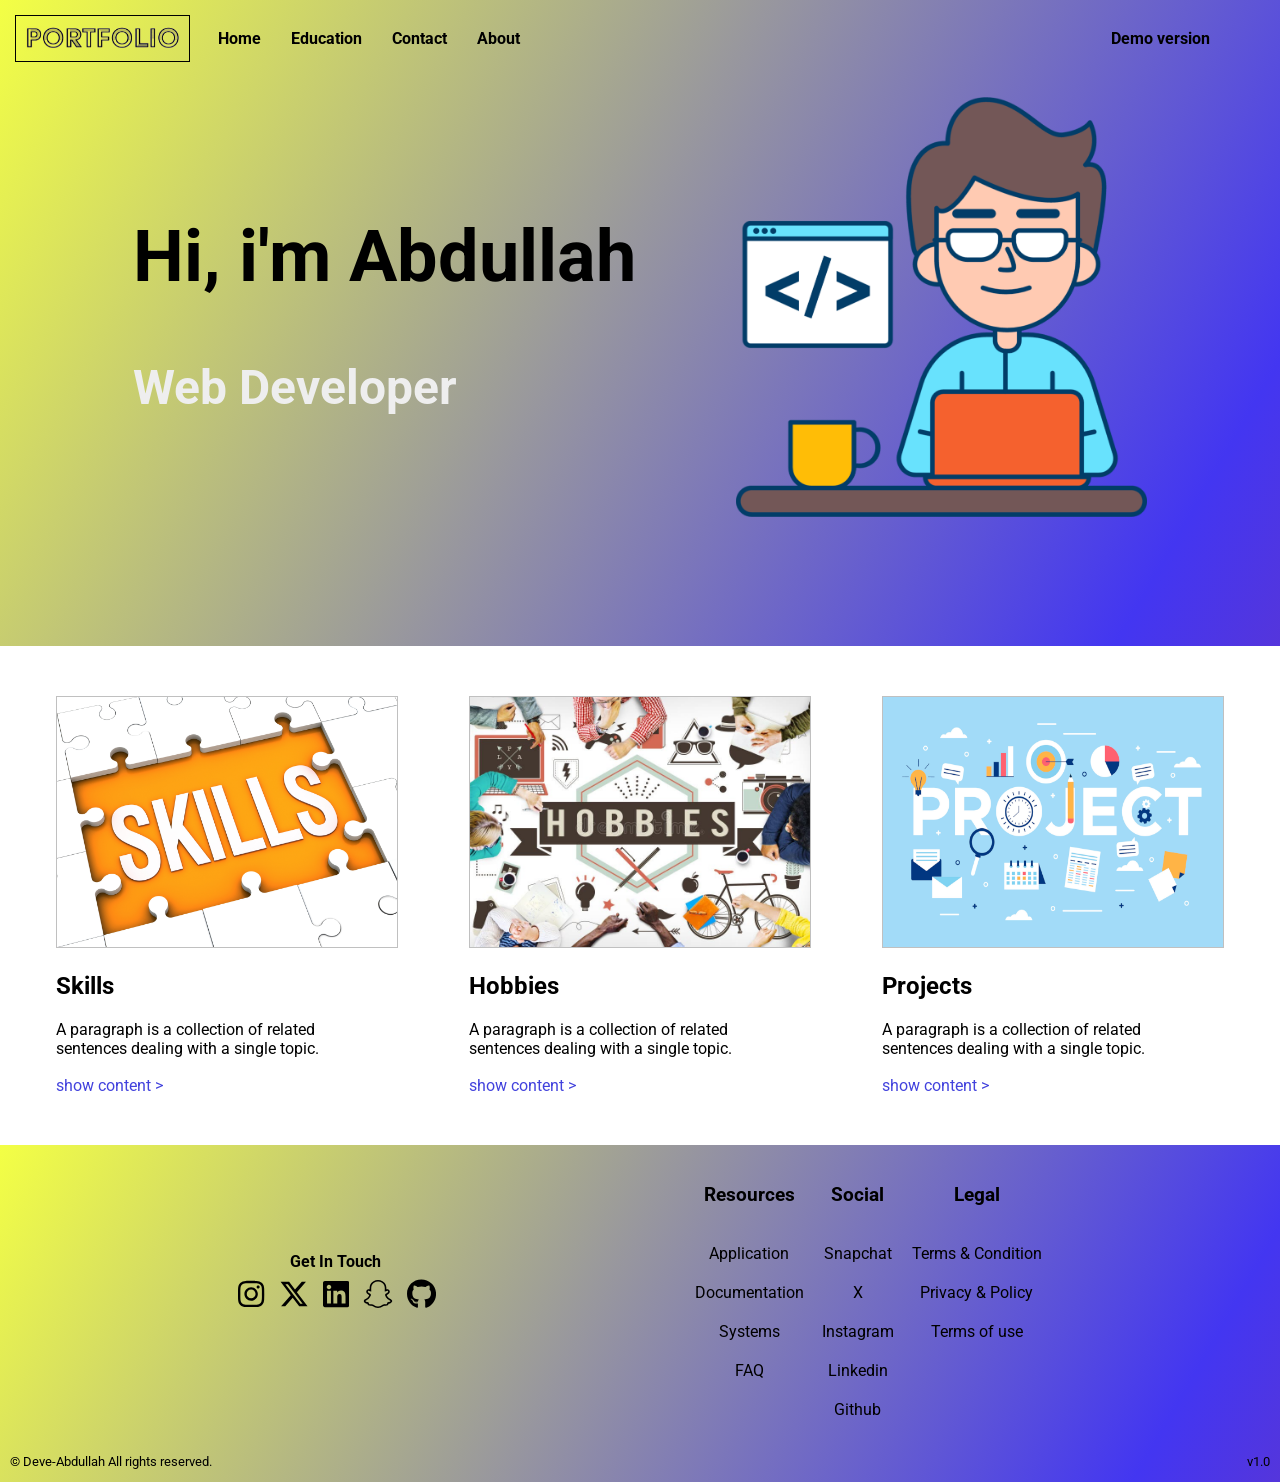
<file: index.html>
<!DOCTYPE html>
<html lang="en">
  <head>
    <meta charset="UTF-8" />
    <meta name="viewport" content="width=device-width, initial-scale=1.0" />
    <title>My Page</title>
    <link rel="stylesheet" type="text/css" href="./style.css" />
    <link rel="preconnect" href="https://fonts.googleapis.com" />
    <link rel="preconnect" href="https://fonts.gstatic.com" crossorigin />
    <link
      href="https://fonts.googleapis.com/css2?family=Roboto&display=swap"
      rel="stylesheet"
    />
    <link rel="preconnect" href="https://fonts.googleapis.com" />
    <link rel="preconnect" href="https://fonts.gstatic.com" crossorigin />
    <link
      href="https://fonts.googleapis.com/css2?family=Rubik+Mono+One&display=swap"
      rel="stylesheet"
    />
  </head>
  <body>
    <!-- title section -->
    <section id="title" class="gradient-background">
      <!-- header part -->
      <header>
        <div class="container-header">
          <a class="header-image" href="./index.html">
            <img
              height="25"
              src="./assets/image/portfolio images.jpeg"
              alt="portfolio logo"
            />
          </a>
          <ul class="ul-flex-header">
            <li><a href="./index.html">Home</a></li>
            <li><a href="./education.html">Education</a></li>
            <!-- <li><a href="#">Github</a></li> -->
            <li><a href="./contact.html">Contact</a></li>
            <li><a href="./about.html">About</a></li>
          </ul>
          <div class="demo">Demo version</div>
        </div>
      </header>
      <!-- end header part -->
      <div class="container-title">
        <div class="flex-title">
          <div class="title-info">
            <h1 class="text-info-1">Hi, i'm Abdullah</h1>
            <h3 class="text-info-2"><span>Web Developer</span></h3>
          </div>
          <div class="title-image">
            <img
              class="image-title-1"
              src="./assets/image/web-developer-illustration.png"
              alt="abdullah photo"
            />
          </div>
        </div>
      </div>
    </section>
    <!--/////////////////////////////////////// end title section //////////////////////////////////////-->

    <!-- content section -->
    <section id="content">
      <div class="container-content">
        <div class="flex-content">
          <div class="content-1">
            <img
              class="skills-image"
              src="./assets/image/Skills image.jpg"
              alt="skills image"
            />
            <h2>Skills</h2>
            <p>
              A paragraph is a collection of related sentences dealing with a
              single topic.
            </p>
            <a href="#">show content ></a>
          </div>
          <div class="content-2">
            <img
              class="hobbies-image"
              src="./assets/image/Hobbies image.jpg"
              alt="hobbies image"
            />
            <h2>Hobbies</h2>
            <p>
              A paragraph is a collection of related sentences dealing with a
              single topic.
            </p>
            <a href="#">show content ></a>
          </div>
          <div class="content-3">
            <img
              class="project-image"
              src="./assets/image/Project image.png"
              alt="project image"
            />
            <h2>Projects</h2>
            <p>
              A paragraph is a collection of related sentences dealing with a
              single topic.
            </p>
            <a href="#">show content ></a>
          </div>
        </div>
      </div>
    </section>
    <!--/////////////////////////////////////// end content section //////////////////////////////////////-->

    <!-- footer section -->
    <section id="footer" class="gradient-background">
      <div class="container-footer">
        <div class="flex-footer">
          <!-- <div class="footer-cr">
                <p>© Abdullah MA. All rights reserved.</p>
               </div> -->
          <div class="footer-sm">
            <h4>Get In Touch</h4>
            <a
              target="_blank"
              class="instagram"
              href="https://www.instagram.com/a.m__almalki?igsh=ZGNjOWZkYTE3MQ%3D%3D&utm_source=qr"
              ><svg
                xmlns="http://www.w3.org/2000/svg"
                height="30"
                viewBox="0 0 448 512"
              >
                <!--!Font Awesome Free 6.5.1 by @fontawesome - https://fontawesome.com License - https://fontawesome.com/license/free Copyright 2023 Fonticons, Inc.-->
                <path
                  d="M224.1 141c-63.6 0-114.9 51.3-114.9 114.9s51.3 114.9 114.9 114.9S339 319.5 339 255.9 287.7 141 224.1 141zm0 189.6c-41.1 0-74.7-33.5-74.7-74.7s33.5-74.7
                74.7-74.7 74.7 33.5 74.7 74.7-33.6 74.7-74.7 74.7zm146.4-194.3c0 14.9-12 26.8-26.8 26.8-14.9 0-26.8-12-26.8-26.8s12-26.8 26.8-26.8 26.8 12 26.8 26.8zm76.1 27.2c-1.7-35.9-9.9-67.7-36.2-93.9-26.2-26.2-58-34.4-93.9-36.2-37-2.1-147.9-2.1-184.9 0-35.8 1.7-67.6 9.9-93.9 36.1s-34.4 58-36.2
                93.9c-2.1 37-2.1 147.9 0 184.9 1.7 35.9 9.9 67.7 36.2 93.9s58 34.4 93.9 36.2c37 2.1 147.9 2.1 184.9 0 35.9-1.7 67.7-9.9 93.9-36.2 26.2-26.2 34.4-58 36.2-93.9 2.1-37 2.1-147.8 0-184.8zM398.8 388c-7.8 19.6-22.9 34.7-42.6 42.6-29.5 11.7-99.5
                9-132.1 9s-102.7 2.6-132.1-9c-19.6-7.8-34.7-22.9-42.6-42.6-11.7-29.5-9-99.5-9-132.1s-2.6-102.7 9-132.1c7.8-19.6 22.9-34.7 42.6-42.6 29.5-11.7 99.5-9 132.1-9s102.7-2.6 132.1 9c19.6 7.8 34.7 22.9 42.6 42.6 11.7 29.5 9 99.5 9 132.1s2.7 102.7-9 132.1z"
                /></svg>
               </a>
            <a
              target="_blank"
              class="twitter-x"
              href="https://x.com/abdallh_1992_"
              ><svg
                xmlns="http://www.w3.org/2000/svg"
                height="30"
                viewBox="0 0 512 512"
              >
                <!--!Font Awesome Free 6.5.1 by @fontawesome - https://fontawesome.com License - https://fontawesome.com/license/free Copyright 2023 Fonticons, Inc.-->
                <path
                  d="M389.2 48h70.6L305.6 224.2 487 464H345L233.7 318.6 106.5 464H35.8L200.7 275.5
                26.8 48H172.4L272.9 180.9 389.2 48zM364.4 421.8h39.1L151.1 88h-42L364.4 421.8z"
                /></svg></a>
            <a
              target="_blank"
              class="linkedin"
              href="http://linkedin.com/in/abdullah-almalki-4747ba27a"
              ><svg
                xmlns="http://www.w3.org/2000/svg"
                height="30"
                viewBox="0 0 448 512"
              >
                <!--!Font Awesome Free 6.5.1 by @fontawesome - https://fontawesome.com License - https://fontawesome.com/license/free Copyright 2023 Fonticons, Inc.-->
                <path
                  d="M416 32H31.9C14.3 32 0 46.5 0 64.3v383.4C0 465.5 14.3 480 31.9 480H416c17.6 0 32-14.5 
                32-32.3V64.3c0-17.8-14.4-32.3-32-32.3zM135.4 416H69V202.2h66.5V416zm-33.2-243c-21.3 0-38.5-17.3-38.5-38.5S80.9 96 102.2 96c21.2 0 38.5 17.3 38.5 38.5 0 21.3-17.2 38.5-38.5 38.5zm282.1 243h-66.4V312c0-24.8-.5-56.7-34.5-56.7-34.6 0-39.9 27-39.9
                54.9V416h-66.4V202.2h63.7v29.2h.9c8.9-16.8 30.6-34.5 62.9-34.5 67.2 0 79.7 44.3 79.7 101.9V416z"
                /></svg></a>
            <a
              target="_blank"
              class="snapchat"
              href="https://t.snapchat.com/1HUoMon4"
              ><svg
                xmlns="http://www.w3.org/2000/svg"
                height="30"
                viewBox="0 0 512 512"
              >
                <!--!Font Awesome Free 6.5.1 by @fontawesome - https://fontawesome.com License - https://fontawesome.com/license/free Copyright 2023 Fonticons, Inc.-->
                <path
                  d="M496.9 366.6c-3.4-9.2-9.8-14.1-17.1-18.2-1.4-.8-2.6-1.5-3.7-1.9-2.2-1.1-4.4-2.2-6.6-3.4-22.8-12.1-40.6-27.3-53-45.4a102.9 102.9 0 0 1 -9.1-16.1c-1.1-3-1-4.7-.2-6.3a10.2 10.2 0 0 1 2.9-3c3.9-2.6 8-5.2 10.7-7 4.9-3.2 8.8-5.7 11.2-7.4 9.4-6.5 15.9-13.5
                   20-21.3a42.4 42.4 0 0 0 2.1-35.2c-6.2-16.3-21.6-26.4-40.3-26.4a55.5 55.5 0 0 0 -11.7 1.2c-1 .2-2.1 .5-3.1 .7 .2-11.2-.1-22.9-1.1-34.5-3.5-40.8-17.8-62.1-32.7-79.2A130.2 130.2 0 0 0 332.1 36.4C309.5 23.5 283.9 17 256 17S202.6 23.5 180 36.4a129.7 129.7 0 0 0 -33.3 26.8c-14.9 17-29.2 38.4-32.7 79.2-1 11.6-1.2 23.4-1.1 34.5-1-.3-2-.5-3.1-.7a55.5 55.5 0 0 0 -11.7-1.2c-18.7 0-34.1 10.1-40.3 26.4a42.4 42.4 0 0 0 2 35.2c4.1 7.8 10.7 14.7 20 21.3 2.5 1.7 6.4 4.2 11.2 7.4 2.6 1.7 6.5 4.2 10.3 6.7a11.1 11.1 0 0 1 3.3 3.3c.8 1.6 .8 3.4-.4 6.6a102 102 0 0 1 -8.9 15.8c-12.1 17.7-29.4 32.6-51.4 44.6C32.4 348.6 20.2 352.8 15.1 366.7c-3.9 10.5-1.3 22.5 8.5 32.6a49.1
                    49.1 0 0 0 12.4 9.4 134.3 134.3 0 0 0 30.3 12.1 20 20 0 0 1 6.1 2.7c3.6 3.1 3.1 7.9 7.8 14.8a34.5 34.5 0 0 0 9 9.1c10 6.9 21.3 7.4 33.2 7.8 10.8 .4 23
                    .9 36.9 5.5 5.8 1.9 11.8 5.6 18.7 9.9C194.8 481 217.7 495 256 495s61.3-14.1 78.1-24.4c6.9-4.2 12.9-7.9 18.5-9.8 13.9-4.6 26.2-5.1 36.9-5.5 11.9-.5 23.2-.9 33.2-7.8a34.6 34.6 0 0 0 10.2-11.2c3.4-5.8 3.3-9.9 6.6-12.8a19 19 0 0 1 5.8-2.6A134.9 134.9 0 0 0 476 408.7a48.3 48.3 0 0 0 13-10.2l.1-.1C498.4 388.5 500.7 376.9 496.9 366.6zm-34 18.3c-20.7 11.5-34.5 10.2-45.3 17.1-9.1 5.9-3.7 18.5-10.3 23.1-8.1 5.6-32.2-.4-63.2 9.9-25.6 8.5-42 32.8-88 32.8s-62-24.3-88.1-32.9c-31-10.3-55.1-4.2-63.2-9.9-6.6-4.6-1.2-17.2-10.3-23.1-10.7-6.9-24.5-5.7-45.3-17.1-13.2-7.3-5.7-11.8-1.3-13.9 75.1-36.4 87.1-92.6 87.7-96.7
                     .6-5 1.4-9-4.2-14.1-5.4-5-29.2-19.7-35.8-24.3-10.9-7.6-15.7-15.3-12.2-24.6 2.5-6.5 8.5-8.9 14.9-8.9a27.6 27.6 0 0 1 6 .7c12 2.6 23.7 8.6 30.4 10.2a10.7 10.7 0 0 0 2.5 .3c3.6 0 4.9-1.8 4.6-5.9-.8-13.1-2.6-38.7-.6-62.6 2.8-32.9 13.4-49.2 26-63.6 6.1-6.9 34.5-37 88.9-37s82.9 29.9 88.9 36.8c12.6 14.4 23.2 30.7 26 63.6 2.1 23.9 .3 49.5-.6 62.6-.3 4.3 1 5.9 4.6 5.9a10.6 10.6 0 0 0 2.5-.3c6.7-1.6 18.4-7.6 30.4-10.2a27.6 27.6 0 0 1 6-.7c6.4 0 12.4 2.5 14.9 8.9 3.5 9.4-1.2 17-12.2 24.6-6.6 4.6-30.4 19.3-35.8 24.3-5.6 5.1-4.8
                   9.1-4.2 14.1 .5 4.2 12.5 60.4 87.7 96.7C468.6 373 476.1 377.5 462.9 384.9z"
                /></svg></a>
            <a
              target="_blank"
              class="github"
              href="https://github.com/deve-abdullah"
              ><svg
                xmlns="http://www.w3.org/2000/svg"
                height="30"
                viewBox="0 0 496 512">
                <!--!Font Awesome Free 6.5.1 by @fontawesome - https://fontawesome.com License - https://fontawesome.com/license/free Copyright 2023 Fonticons, Inc.-->
                <path
                  d="M165.9 397.4c0 2-2.3 3.6-5.2 3.6-3.3
                      .3-5.6-1.3-5.6-3.6 0-2 2.3-3.6 5.2-3.6 3-.3 5.6 1.3 5.6 3.6zm-31.1-4.5c-.7 2 1.3 4.3 4.3 4.9 2.6 1 5.6 0 6.2-2s-1.3-4.3-4.3-5.2c-2.6-.7-5.5 .3-6.2 2.3zm44.2-1.7c-2.9 .7-4.9 2.6-4.6 4.9 .3 2 2.9 3.3 5.9 2.6 2.9-.7 4.9-2.6 4.6-4.6-.3-1.9-3-3.2-5.9-2.9zM244.8 8C106.1 8 0 113.3 0 252c0 110.9 69.8 205.8 169.5 239.2 12.8 2.3 17.3-5.6 17.3-12.1 0-6.2-.3-40.4-.3-61.4 0 0-70 15-84.7-29.8 0 0-11.4-29.1-27.8-36.6 0 0-22.9-15.7 1.6-15.4 0 0 24.9 2 38.6 25.8
                      21.9 38.6 58.6 27.5 72.9 20.9 2.3-16 8.8-27.1 16-33.7-55.9-6.2-112.3-14.3-112.3-110.5 0-27.5 7.6-41.3 23.6-58.9-2.6-6.5-11.1-33.3 2.6-67.9 20.9-6.5 69 27 69 27 20-5.6 41.5-8.5 62.8-8.5s42.8 2.9 62.8 8.5c0 0 48.1-33.6 69-27 13.7 34.7 5.2 61.4 2.6 67.9 16 17.7 25.8 31.5 25.8 58.9 0 96.5-58.9 104.2-114.8 110.5 9.2 7.9 17 22.9 17 46.4 0 33.7-.3 75.4-.3 83.6 0 6.5 4.6 14.4 17.3 12.1C428.2 457.8 496 362.9 496 252 496 113.3 383.5 8 244.8 8zM97.2
                       352.9c-1.3 1-1 3.3 .7 5.2 1.6 1.6 3.9 2.3 5.2 1 1.3-1 1-3.3-.7-5.2-1.6-1.6-3.9-2.3-5.2-1zm-10.8-8.1c-.7 1.3 .3 2.9 2.3 3.9 1.6 1 3.6 .7 4.3-.7 .7-1.3-.3-2.9-2.3-3.9-2-.6-3.6-.3-4.3
                       .7zm32.4 35.6c-1.6 1.3-1 4.3 1.3 6.2 2.3 2.3 5.2 2.6 6.5 1 1.3-1.3 .7-4.3-1.3-6.2-2.2-2.3-5.2-2.6-6.5-1zm-11.4-14.7c-1.6 1-1.6 3.6 0 5.9 1.6 2.3 4.3 3.3 5.6 2.3 1.6-1.3 1.6-3.9 0-6.2-1.4-2.3-4-3.3-5.6-2z"
                />
              </svg>
            </a>
          </div>
          <div class="footer-con">
            <ul class="ul-flex-footer">
              <h3>Resources</h3>
              <li><a href="#">Application</a></li>
              <li><a href="#">Documentation</a></li>
              <li><a href="#">Systems</a></li>
              <li><a href="#">FAQ</a></li>
            </ul>
            <ul class="ul-flex-footer">
              <h3>Social</h3>
              <li><a target="_blank" href="https://t.snapchat.com/1HUoMon4">Snapchat</a></li>
              <li><a target="_blank" href="https://x.com/abdallh_1992_">X</a></li>
              <li><a target="_blank" href="https://www.instagram.com/a.m__almalki?igsh=ZGNjOWZkYTE3MQ%3D%3D&utm_source=qr">Instagram</a></li>
              <li><a target="_blank" href="http://linkedin.com/in/abdullah-almalki-4747ba27a">Linkedin</a></li>
              <li><a target="_blank" href="https://github.com/deve-abdullah">Github</a></li>
            </ul>
            <ul class="ul-flex-footer">
              <h3>Legal</h3>
              <li><a href="#">Terms & Condition</a></li>
              <li><a href="#">Privacy & Policy</a></li>
              <li><a href="#">Terms of use</a></li>
            </ul>
          </div>
          <div class="flex-versions">
            <div class="copyright">
              <p class="cr-p">© Deve-Abdullah All rights reserved.</p>
            </div>
            <div class="version">
              <p class="vr-p">v1.0</p>
            </div>
          </div>
        </div>
      </div>
    </section>
    <!--/////////////////////////////////////// end footer section //////////////////////////////////////-->
  </body>
</html>
<!-- version 1.0 -->
</file>
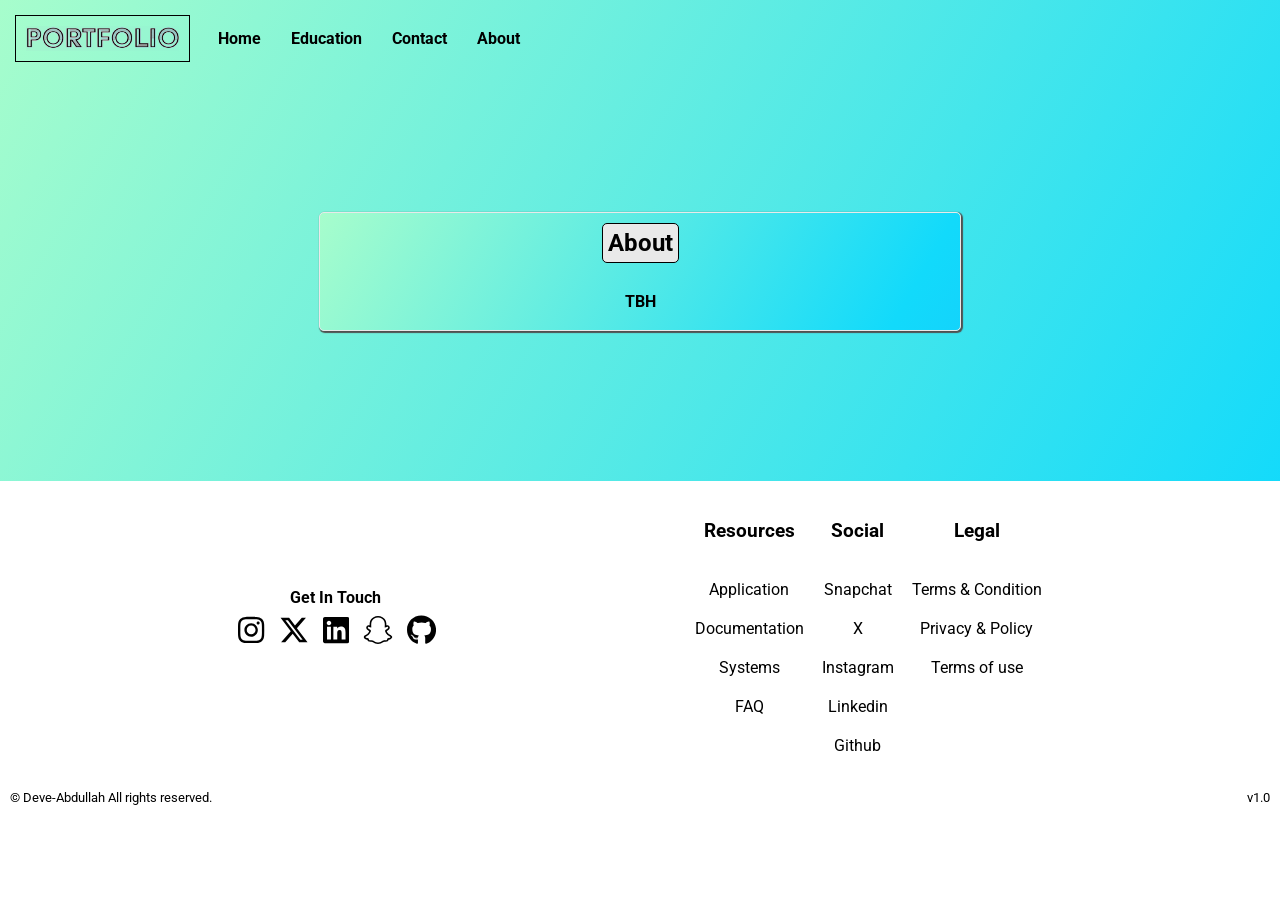
<file: about.html>
<!DOCTYPE html>
<html lang="en">
<head>
    <meta charset="UTF-8">
    <meta name="viewport" content="width=device-width, initial-scale=1.0">
    <title>Education Page</title>
    <link rel="stylesheet" type="text/css" href="./about.css">
    <link rel="preconnect" href="https://fonts.googleapis.com">
    <link rel="preconnect" href="https://fonts.gstatic.com" crossorigin>
    <link href="https://fonts.googleapis.com/css2?family=Roboto&display=swap" rel="stylesheet">
    <link rel="preconnect" href="https://fonts.googleapis.com">
    <link rel="preconnect" href="https://fonts.gstatic.com" crossorigin>
    <link href="https://fonts.googleapis.com/css2?family=Rubik+Mono+One&display=swap" rel="stylesheet">
</head>
<body>
    <section id="title" class="gradient-background">
        <!-- header part -->
        <header>
          <div class="container-header">
           <a class="header-image" href="./index.html">
              <img  height="25" src="./assets/image/portfolio images.jpeg" alt="portfolio logo" />
            </a>
           <ul class="ul-flex-header">
              <li><a href="./index.html">Home</a></li>
              <li><a href="./education.html">Education</a></li>
              <!-- <li><a href="#">Github</a></li> -->
              <li><a href="./contact.html">Contact</a></li>
              <li><a href="./about.html">About</a></li>
           </ul>
          </div>
       </header> 
      <div class="container">
       <div class="about-container gradient-background">
        <h2 class="about">About</h2>
        <p>TBH</p>
       </div>
      </div>
      <section id="footer">
        <div class="container-footer">
           <div class="flex-footer">
              <!-- <div class="footer-cr">
               <p>© Abdullah MA. All rights reserved.</p>
              </div> -->
              <div class="footer-sm">
               <h4>Get In Touch</h4>  
               <a target="_blank" class="instagram" href="https://www.instagram.com/a.m__almalki?igsh=ZGNjOWZkYTE3MQ%3D%3D&utm_source=qr"><svg xmlns="http://www.w3.org/2000/svg" height="30" viewBox="0 0 448 512"><!--!Font Awesome Free 6.5.1 by @fontawesome - https://fontawesome.com License - https://fontawesome.com/license/free Copyright 2023 Fonticons, Inc.-->
               <path d="M224.1 141c-63.6 0-114.9 51.3-114.9 114.9s51.3 114.9 114.9 114.9S339 319.5 339 255.9 287.7 141 224.1 141zm0 189.6c-41.1 0-74.7-33.5-74.7-74.7s33.5-74.7
               74.7-74.7 74.7 33.5 74.7 74.7-33.6 74.7-74.7 74.7zm146.4-194.3c0 14.9-12 26.8-26.8 26.8-14.9 0-26.8-12-26.8-26.8s12-26.8 26.8-26.8 26.8 12 26.8 26.8zm76.1 27.2c-1.7-35.9-9.9-67.7-36.2-93.9-26.2-26.2-58-34.4-93.9-36.2-37-2.1-147.9-2.1-184.9 0-35.8 1.7-67.6 9.9-93.9 36.1s-34.4 58-36.2
               93.9c-2.1 37-2.1 147.9 0 184.9 1.7 35.9 9.9 67.7 36.2 93.9s58 34.4 93.9 36.2c37 2.1 147.9 2.1 184.9 0 35.9-1.7 67.7-9.9 93.9-36.2 26.2-26.2 34.4-58 36.2-93.9 2.1-37 2.1-147.8 0-184.8zM398.8 388c-7.8 19.6-22.9 34.7-42.6 42.6-29.5 11.7-99.5
               9-132.1 9s-102.7 2.6-132.1-9c-19.6-7.8-34.7-22.9-42.6-42.6-11.7-29.5-9-99.5-9-132.1s-2.6-102.7 9-132.1c7.8-19.6 22.9-34.7 42.6-42.6 29.5-11.7 99.5-9 132.1-9s102.7-2.6 132.1 9c19.6 7.8 34.7 22.9 42.6 42.6 11.7 29.5 9 99.5 9 132.1s2.7 102.7-9 132.1z"/></svg></a>
               <a target="_blank" class="twitter-x" href="https://x.com/abdallh_1992_"><svg xmlns="http://www.w3.org/2000/svg" height="30" viewBox="0 0 512 512"><!--!Font Awesome Free 6.5.1 by @fontawesome - https://fontawesome.com License - https://fontawesome.com/license/free Copyright 2023 Fonticons, Inc.--><path d="M389.2 48h70.6L305.6 224.2 487 464H345L233.7 318.6 106.5 464H35.8L200.7 275.5
               26.8 48H172.4L272.9 180.9 389.2 48zM364.4 421.8h39.1L151.1 88h-42L364.4 421.8z"/></svg></a>
               <a target="_blank" class="linkedin" href="http://linkedin.com/in/abdullah-almalki-4747ba27a"><svg xmlns="http://www.w3.org/2000/svg" height="30" viewBox="0 0 448 512"><!--!Font Awesome Free 6.5.1 by @fontawesome - https://fontawesome.com License - https://fontawesome.com/license/free Copyright 2023 Fonticons, Inc.--><path d="M416 32H31.9C14.3 32 0 46.5 0 64.3v383.4C0 465.5 14.3 480 31.9 480H416c17.6 0 32-14.5 
               32-32.3V64.3c0-17.8-14.4-32.3-32-32.3zM135.4 416H69V202.2h66.5V416zm-33.2-243c-21.3 0-38.5-17.3-38.5-38.5S80.9 96 102.2 96c21.2 0 38.5 17.3 38.5 38.5 0 21.3-17.2 38.5-38.5 38.5zm282.1 243h-66.4V312c0-24.8-.5-56.7-34.5-56.7-34.6 0-39.9 27-39.9
               54.9V416h-66.4V202.2h63.7v29.2h.9c8.9-16.8 30.6-34.5 62.9-34.5 67.2 0 79.7 44.3 79.7 101.9V416z"/></svg></a>
               <a target="_blank" class="snapchat" href="https://t.snapchat.com/1HUoMon4"><svg xmlns="http://www.w3.org/2000/svg" height="30" viewBox="0 0 512 512"><!--!Font Awesome Free 6.5.1 by @fontawesome - https://fontawesome.com License - https://fontawesome.com/license/free Copyright 2023 Fonticons, Inc.--><path d="M496.9 366.6c-3.4-9.2-9.8-14.1-17.1-18.2-1.4-.8-2.6-1.5-3.7-1.9-2.2-1.1-4.4-2.2-6.6-3.4-22.8-12.1-40.6-27.3-53-45.4a102.9 102.9 0 0 1 -9.1-16.1c-1.1-3-1-4.7-.2-6.3a10.2 10.2 0 0 1 2.9-3c3.9-2.6 8-5.2 10.7-7 4.9-3.2 8.8-5.7 11.2-7.4 9.4-6.5 15.9-13.5
                  20-21.3a42.4 42.4 0 0 0 2.1-35.2c-6.2-16.3-21.6-26.4-40.3-26.4a55.5 55.5 0 0 0 -11.7 1.2c-1 .2-2.1 .5-3.1 .7 .2-11.2-.1-22.9-1.1-34.5-3.5-40.8-17.8-62.1-32.7-79.2A130.2 130.2 0 0 0 332.1 36.4C309.5 23.5 283.9 17 256 17S202.6 23.5 180 36.4a129.7 129.7 0 0 0 -33.3 26.8c-14.9 17-29.2 38.4-32.7 79.2-1 11.6-1.2 23.4-1.1 34.5-1-.3-2-.5-3.1-.7a55.5 55.5 0 0 0 -11.7-1.2c-18.7 0-34.1 10.1-40.3 26.4a42.4 42.4 0 0 0 2 35.2c4.1 7.8 10.7 14.7 20 21.3 2.5 1.7 6.4 4.2 11.2 7.4 2.6 1.7 6.5 4.2 10.3 6.7a11.1 11.1 0 0 1 3.3 3.3c.8 1.6 .8 3.4-.4 6.6a102 102 0 0 1 -8.9 15.8c-12.1 17.7-29.4 32.6-51.4 44.6C32.4 348.6 20.2 352.8 15.1 366.7c-3.9 10.5-1.3 22.5 8.5 32.6a49.1
                   49.1 0 0 0 12.4 9.4 134.3 134.3 0 0 0 30.3 12.1 20 20 0 0 1 6.1 2.7c3.6 3.1 3.1 7.9 7.8 14.8a34.5 34.5 0 0 0 9 9.1c10 6.9 21.3 7.4 33.2 7.8 10.8 .4 23
                   .9 36.9 5.5 5.8 1.9 11.8 5.6 18.7 9.9C194.8 481 217.7 495 256 495s61.3-14.1 78.1-24.4c6.9-4.2 12.9-7.9 18.5-9.8 13.9-4.6 26.2-5.1 36.9-5.5 11.9-.5 23.2-.9 33.2-7.8a34.6 34.6 0 0 0 10.2-11.2c3.4-5.8 3.3-9.9 6.6-12.8a19 19 0 0 1 5.8-2.6A134.9 134.9 0 0 0 476 408.7a48.3 48.3 0 0 0 13-10.2l.1-.1C498.4 388.5 500.7 376.9 496.9 366.6zm-34 18.3c-20.7 11.5-34.5 10.2-45.3 17.1-9.1 5.9-3.7 18.5-10.3 23.1-8.1 5.6-32.2-.4-63.2 9.9-25.6 8.5-42 32.8-88 32.8s-62-24.3-88.1-32.9c-31-10.3-55.1-4.2-63.2-9.9-6.6-4.6-1.2-17.2-10.3-23.1-10.7-6.9-24.5-5.7-45.3-17.1-13.2-7.3-5.7-11.8-1.3-13.9 75.1-36.4 87.1-92.6 87.7-96.7
                    .6-5 1.4-9-4.2-14.1-5.4-5-29.2-19.7-35.8-24.3-10.9-7.6-15.7-15.3-12.2-24.6 2.5-6.5 8.5-8.9 14.9-8.9a27.6 27.6 0 0 1 6 .7c12 2.6 23.7 8.6 30.4 10.2a10.7 10.7 0 0 0 2.5 .3c3.6 0 4.9-1.8 4.6-5.9-.8-13.1-2.6-38.7-.6-62.6 2.8-32.9 13.4-49.2 26-63.6 6.1-6.9 34.5-37 88.9-37s82.9 29.9 88.9 36.8c12.6 14.4 23.2 30.7 26 63.6 2.1 23.9 .3 49.5-.6 62.6-.3 4.3 1 5.9 4.6 5.9a10.6 10.6 0 0 0 2.5-.3c6.7-1.6 18.4-7.6 30.4-10.2a27.6 27.6 0 0 1 6-.7c6.4 0 12.4 2.5 14.9 8.9 3.5 9.4-1.2 17-12.2 24.6-6.6 4.6-30.4 19.3-35.8 24.3-5.6 5.1-4.8
                  9.1-4.2 14.1 .5 4.2 12.5 60.4 87.7 96.7C468.6 373 476.1 377.5 462.9 384.9z"/></svg></a>
                  <a target="_blank" class="github" href="https://github.com/deve-abdullah"><svg xmlns="http://www.w3.org/2000/svg" height="30" viewBox="0 0 496 512"><!--!Font Awesome Free 6.5.1 by @fontawesome - https://fontawesome.com License - https://fontawesome.com/license/free Copyright 2023 Fonticons, Inc.--><path d="M165.9 397.4c0 2-2.3 3.6-5.2 3.6-3.3
                     .3-5.6-1.3-5.6-3.6 0-2 2.3-3.6 5.2-3.6 3-.3 5.6 1.3 5.6 3.6zm-31.1-4.5c-.7 2 1.3 4.3 4.3 4.9 2.6 1 5.6 0 6.2-2s-1.3-4.3-4.3-5.2c-2.6-.7-5.5 .3-6.2 2.3zm44.2-1.7c-2.9 .7-4.9 2.6-4.6 4.9 .3 2 2.9 3.3 5.9 2.6 2.9-.7 4.9-2.6 4.6-4.6-.3-1.9-3-3.2-5.9-2.9zM244.8 8C106.1 8 0 113.3 0 252c0 110.9 69.8 205.8 169.5 239.2 12.8 2.3 17.3-5.6 17.3-12.1 0-6.2-.3-40.4-.3-61.4 0 0-70 15-84.7-29.8 0 0-11.4-29.1-27.8-36.6 0 0-22.9-15.7 1.6-15.4 0 0 24.9 2 38.6 25.8
                     21.9 38.6 58.6 27.5 72.9 20.9 2.3-16 8.8-27.1 16-33.7-55.9-6.2-112.3-14.3-112.3-110.5 0-27.5 7.6-41.3 23.6-58.9-2.6-6.5-11.1-33.3 2.6-67.9 20.9-6.5 69 27 69 27 20-5.6 41.5-8.5 62.8-8.5s42.8 2.9 62.8 8.5c0 0 48.1-33.6 69-27 13.7 34.7 5.2 61.4 2.6 67.9 16 17.7 25.8 31.5 25.8 58.9 0 96.5-58.9 104.2-114.8 110.5 9.2 7.9 17 22.9 17 46.4 0 33.7-.3 75.4-.3 83.6 0 6.5 4.6 14.4 17.3 12.1C428.2 457.8 496 362.9 496 252 496 113.3 383.5 8 244.8 8zM97.2
                      352.9c-1.3 1-1 3.3 .7 5.2 1.6 1.6 3.9 2.3 5.2 1 1.3-1 1-3.3-.7-5.2-1.6-1.6-3.9-2.3-5.2-1zm-10.8-8.1c-.7 1.3 .3 2.9 2.3 3.9 1.6 1 3.6 .7 4.3-.7 .7-1.3-.3-2.9-2.3-3.9-2-.6-3.6-.3-4.3
                      .7zm32.4 35.6c-1.6 1.3-1 4.3 1.3 6.2 2.3 2.3 5.2 2.6 6.5 1 1.3-1.3 .7-4.3-1.3-6.2-2.2-2.3-5.2-2.6-6.5-1zm-11.4-14.7c-1.6 1-1.6 3.6 0 5.9 1.6 2.3 4.3 3.3 5.6 2.3 1.6-1.3 1.6-3.9 0-6.2-1.4-2.3-4-3.3-5.6-2z"/></svg>
                 </a>
              </div>
              <div class="footer-con">
                 <ul class="ul-flex-footer">
                   <h3>Resources</h3>
                   <li><a href="#">Application</a></li>
                   <li><a href="#">Documentation</a></li>
                   <li><a href="#">Systems</a></li>
                   <li><a href="#">FAQ</a></li>
                 </ul>
                 <ul class="ul-flex-footer">
                    <h3>Social</h3>
                    <li><a target="_blank" href="https://t.snapchat.com/1HUoMon4">Snapchat</a></li>
                    <li><a target="_blank" href="https://x.com/abdallh_1992_">X</a></li>
                    <li><a target="_blank" href="https://www.instagram.com/a.m__almalki?igsh=ZGNjOWZkYTE3MQ%3D%3D&utm_source=qr">Instagram</a></li>
                    <li><a target="_blank" href="http://linkedin.com/in/abdullah-almalki-4747ba27a">Linkedin</a></li>
                    <li><a target="_blank" href="https://github.com/deve-abdullah">Github</a></li>
                  </ul>
                  <ul class="ul-flex-footer">
                    <h3>Legal</h3>
                    <li><a href="#">Terms & Condition</a></li>
                    <li><a href="#">Privacy & Policy</a></li>
                    <li><a href="#">Terms of use</a></li>
                  </ul>
              </div>
              <div class="flex-versions">
               <div class="copyright">
                 <p class="cr-p">© Deve-Abdullah All rights reserved.</p>
               </div>
               <div class="version">
                 <p class="vr-p">v1.0</p>
               </div>
              </div>
           </div>
        </div> 
     </section>
     <!--/////////////////////////////////////// end footer section //////////////////////////////////////-->
  </body>
</html>
<!-- version 1.0 -->
</file>
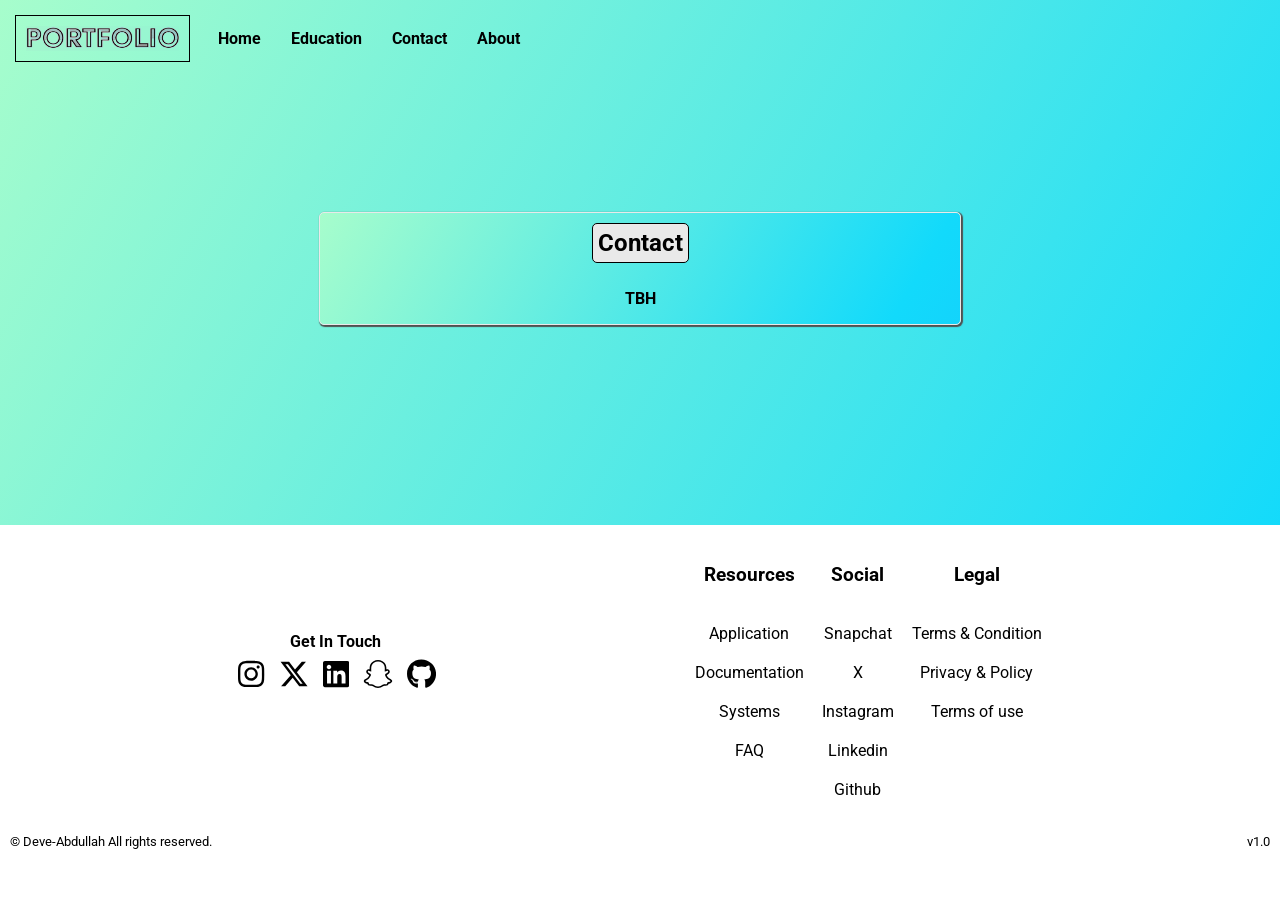
<file: contact.html>
<!DOCTYPE html>
<html lang="en">
<head>
    <meta charset="UTF-8">
    <meta name="viewport" content="width=device-width, initial-scale=1.0">
    <title>Education Page</title>
    <link rel="stylesheet" type="text/css" href="./contact.css">
    <link rel="preconnect" href="https://fonts.googleapis.com">
    <link rel="preconnect" href="https://fonts.gstatic.com" crossorigin>
    <link href="https://fonts.googleapis.com/css2?family=Roboto&display=swap" rel="stylesheet">
    <link rel="preconnect" href="https://fonts.googleapis.com">
    <link rel="preconnect" href="https://fonts.gstatic.com" crossorigin>
    <link href="https://fonts.googleapis.com/css2?family=Rubik+Mono+One&display=swap" rel="stylesheet">
</head>
<body>
    <section id="title" class="gradient-background">
        <!-- header part -->
        <header>
          <div class="container-header">
           <a class="header-image" href="./index.html">
              <img  height="25" src="./assets/image/portfolio images.jpeg" alt="portfolio logo" />
            </a>
           <ul class="ul-flex-header">
              <li><a href="./index.html">Home</a></li>
              <li><a href="./education.html">Education</a></li>
              <!-- <li><a href="#">Github</a></li> -->
              <li><a href="./contact.html">Contact</a></li>
              <li><a href="./about.html">About</a></li>
           </ul>
          </div>
       </header> 
      <div class="container">
       <div class="contact-container gradient-background">
        <h2 class="contact">Contact</h2>
        <p>TBH</p>
       </div>
      </div>
      <section id="footer">
        <div class="container-footer">
           <div class="flex-footer">
              <!-- <div class="footer-cr">
               <p>© Abdullah MA. All rights reserved.</p>
              </div> -->
              <div class="footer-sm">
               <h4>Get In Touch</h4>  
               <a target="_blank" class="instagram" href="https://www.instagram.com/a.m__almalki?igsh=ZGNjOWZkYTE3MQ%3D%3D&utm_source=qr"><svg xmlns="http://www.w3.org/2000/svg" height="30" viewBox="0 0 448 512"><!--!Font Awesome Free 6.5.1 by @fontawesome - https://fontawesome.com License - https://fontawesome.com/license/free Copyright 2023 Fonticons, Inc.-->
               <path d="M224.1 141c-63.6 0-114.9 51.3-114.9 114.9s51.3 114.9 114.9 114.9S339 319.5 339 255.9 287.7 141 224.1 141zm0 189.6c-41.1 0-74.7-33.5-74.7-74.7s33.5-74.7
               74.7-74.7 74.7 33.5 74.7 74.7-33.6 74.7-74.7 74.7zm146.4-194.3c0 14.9-12 26.8-26.8 26.8-14.9 0-26.8-12-26.8-26.8s12-26.8 26.8-26.8 26.8 12 26.8 26.8zm76.1 27.2c-1.7-35.9-9.9-67.7-36.2-93.9-26.2-26.2-58-34.4-93.9-36.2-37-2.1-147.9-2.1-184.9 0-35.8 1.7-67.6 9.9-93.9 36.1s-34.4 58-36.2
               93.9c-2.1 37-2.1 147.9 0 184.9 1.7 35.9 9.9 67.7 36.2 93.9s58 34.4 93.9 36.2c37 2.1 147.9 2.1 184.9 0 35.9-1.7 67.7-9.9 93.9-36.2 26.2-26.2 34.4-58 36.2-93.9 2.1-37 2.1-147.8 0-184.8zM398.8 388c-7.8 19.6-22.9 34.7-42.6 42.6-29.5 11.7-99.5
               9-132.1 9s-102.7 2.6-132.1-9c-19.6-7.8-34.7-22.9-42.6-42.6-11.7-29.5-9-99.5-9-132.1s-2.6-102.7 9-132.1c7.8-19.6 22.9-34.7 42.6-42.6 29.5-11.7 99.5-9 132.1-9s102.7-2.6 132.1 9c19.6 7.8 34.7 22.9 42.6 42.6 11.7 29.5 9 99.5 9 132.1s2.7 102.7-9 132.1z"/></svg></a>
               <a target="_blank" class="twitter-x" href="https://x.com/abdallh_1992_"><svg xmlns="http://www.w3.org/2000/svg" height="30" viewBox="0 0 512 512"><!--!Font Awesome Free 6.5.1 by @fontawesome - https://fontawesome.com License - https://fontawesome.com/license/free Copyright 2023 Fonticons, Inc.--><path d="M389.2 48h70.6L305.6 224.2 487 464H345L233.7 318.6 106.5 464H35.8L200.7 275.5
               26.8 48H172.4L272.9 180.9 389.2 48zM364.4 421.8h39.1L151.1 88h-42L364.4 421.8z"/></svg></a>
               <a target="_blank" class="linkedin" href="http://linkedin.com/in/abdullah-almalki-4747ba27a"><svg xmlns="http://www.w3.org/2000/svg" height="30" viewBox="0 0 448 512"><!--!Font Awesome Free 6.5.1 by @fontawesome - https://fontawesome.com License - https://fontawesome.com/license/free Copyright 2023 Fonticons, Inc.--><path d="M416 32H31.9C14.3 32 0 46.5 0 64.3v383.4C0 465.5 14.3 480 31.9 480H416c17.6 0 32-14.5 
               32-32.3V64.3c0-17.8-14.4-32.3-32-32.3zM135.4 416H69V202.2h66.5V416zm-33.2-243c-21.3 0-38.5-17.3-38.5-38.5S80.9 96 102.2 96c21.2 0 38.5 17.3 38.5 38.5 0 21.3-17.2 38.5-38.5 38.5zm282.1 243h-66.4V312c0-24.8-.5-56.7-34.5-56.7-34.6 0-39.9 27-39.9
               54.9V416h-66.4V202.2h63.7v29.2h.9c8.9-16.8 30.6-34.5 62.9-34.5 67.2 0 79.7 44.3 79.7 101.9V416z"/></svg></a>
               <a target="_blank" class="snapchat" href="https://t.snapchat.com/1HUoMon4"><svg xmlns="http://www.w3.org/2000/svg" height="30" viewBox="0 0 512 512"><!--!Font Awesome Free 6.5.1 by @fontawesome - https://fontawesome.com License - https://fontawesome.com/license/free Copyright 2023 Fonticons, Inc.--><path d="M496.9 366.6c-3.4-9.2-9.8-14.1-17.1-18.2-1.4-.8-2.6-1.5-3.7-1.9-2.2-1.1-4.4-2.2-6.6-3.4-22.8-12.1-40.6-27.3-53-45.4a102.9 102.9 0 0 1 -9.1-16.1c-1.1-3-1-4.7-.2-6.3a10.2 10.2 0 0 1 2.9-3c3.9-2.6 8-5.2 10.7-7 4.9-3.2 8.8-5.7 11.2-7.4 9.4-6.5 15.9-13.5
                  20-21.3a42.4 42.4 0 0 0 2.1-35.2c-6.2-16.3-21.6-26.4-40.3-26.4a55.5 55.5 0 0 0 -11.7 1.2c-1 .2-2.1 .5-3.1 .7 .2-11.2-.1-22.9-1.1-34.5-3.5-40.8-17.8-62.1-32.7-79.2A130.2 130.2 0 0 0 332.1 36.4C309.5 23.5 283.9 17 256 17S202.6 23.5 180 36.4a129.7 129.7 0 0 0 -33.3 26.8c-14.9 17-29.2 38.4-32.7 79.2-1 11.6-1.2 23.4-1.1 34.5-1-.3-2-.5-3.1-.7a55.5 55.5 0 0 0 -11.7-1.2c-18.7 0-34.1 10.1-40.3 26.4a42.4 42.4 0 0 0 2 35.2c4.1 7.8 10.7 14.7 20 21.3 2.5 1.7 6.4 4.2 11.2 7.4 2.6 1.7 6.5 4.2 10.3 6.7a11.1 11.1 0 0 1 3.3 3.3c.8 1.6 .8 3.4-.4 6.6a102 102 0 0 1 -8.9 15.8c-12.1 17.7-29.4 32.6-51.4 44.6C32.4 348.6 20.2 352.8 15.1 366.7c-3.9 10.5-1.3 22.5 8.5 32.6a49.1
                   49.1 0 0 0 12.4 9.4 134.3 134.3 0 0 0 30.3 12.1 20 20 0 0 1 6.1 2.7c3.6 3.1 3.1 7.9 7.8 14.8a34.5 34.5 0 0 0 9 9.1c10 6.9 21.3 7.4 33.2 7.8 10.8 .4 23
                   .9 36.9 5.5 5.8 1.9 11.8 5.6 18.7 9.9C194.8 481 217.7 495 256 495s61.3-14.1 78.1-24.4c6.9-4.2 12.9-7.9 18.5-9.8 13.9-4.6 26.2-5.1 36.9-5.5 11.9-.5 23.2-.9 33.2-7.8a34.6 34.6 0 0 0 10.2-11.2c3.4-5.8 3.3-9.9 6.6-12.8a19 19 0 0 1 5.8-2.6A134.9 134.9 0 0 0 476 408.7a48.3 48.3 0 0 0 13-10.2l.1-.1C498.4 388.5 500.7 376.9 496.9 366.6zm-34 18.3c-20.7 11.5-34.5 10.2-45.3 17.1-9.1 5.9-3.7 18.5-10.3 23.1-8.1 5.6-32.2-.4-63.2 9.9-25.6 8.5-42 32.8-88 32.8s-62-24.3-88.1-32.9c-31-10.3-55.1-4.2-63.2-9.9-6.6-4.6-1.2-17.2-10.3-23.1-10.7-6.9-24.5-5.7-45.3-17.1-13.2-7.3-5.7-11.8-1.3-13.9 75.1-36.4 87.1-92.6 87.7-96.7
                    .6-5 1.4-9-4.2-14.1-5.4-5-29.2-19.7-35.8-24.3-10.9-7.6-15.7-15.3-12.2-24.6 2.5-6.5 8.5-8.9 14.9-8.9a27.6 27.6 0 0 1 6 .7c12 2.6 23.7 8.6 30.4 10.2a10.7 10.7 0 0 0 2.5 .3c3.6 0 4.9-1.8 4.6-5.9-.8-13.1-2.6-38.7-.6-62.6 2.8-32.9 13.4-49.2 26-63.6 6.1-6.9 34.5-37 88.9-37s82.9 29.9 88.9 36.8c12.6 14.4 23.2 30.7 26 63.6 2.1 23.9 .3 49.5-.6 62.6-.3 4.3 1 5.9 4.6 5.9a10.6 10.6 0 0 0 2.5-.3c6.7-1.6 18.4-7.6 30.4-10.2a27.6 27.6 0 0 1 6-.7c6.4 0 12.4 2.5 14.9 8.9 3.5 9.4-1.2 17-12.2 24.6-6.6 4.6-30.4 19.3-35.8 24.3-5.6 5.1-4.8
                  9.1-4.2 14.1 .5 4.2 12.5 60.4 87.7 96.7C468.6 373 476.1 377.5 462.9 384.9z"/></svg></a>
                  <a target="_blank" class="github" href="https://github.com/deve-abdullah"><svg xmlns="http://www.w3.org/2000/svg" height="30" viewBox="0 0 496 512"><!--!Font Awesome Free 6.5.1 by @fontawesome - https://fontawesome.com License - https://fontawesome.com/license/free Copyright 2023 Fonticons, Inc.--><path d="M165.9 397.4c0 2-2.3 3.6-5.2 3.6-3.3
                     .3-5.6-1.3-5.6-3.6 0-2 2.3-3.6 5.2-3.6 3-.3 5.6 1.3 5.6 3.6zm-31.1-4.5c-.7 2 1.3 4.3 4.3 4.9 2.6 1 5.6 0 6.2-2s-1.3-4.3-4.3-5.2c-2.6-.7-5.5 .3-6.2 2.3zm44.2-1.7c-2.9 .7-4.9 2.6-4.6 4.9 .3 2 2.9 3.3 5.9 2.6 2.9-.7 4.9-2.6 4.6-4.6-.3-1.9-3-3.2-5.9-2.9zM244.8 8C106.1 8 0 113.3 0 252c0 110.9 69.8 205.8 169.5 239.2 12.8 2.3 17.3-5.6 17.3-12.1 0-6.2-.3-40.4-.3-61.4 0 0-70 15-84.7-29.8 0 0-11.4-29.1-27.8-36.6 0 0-22.9-15.7 1.6-15.4 0 0 24.9 2 38.6 25.8
                     21.9 38.6 58.6 27.5 72.9 20.9 2.3-16 8.8-27.1 16-33.7-55.9-6.2-112.3-14.3-112.3-110.5 0-27.5 7.6-41.3 23.6-58.9-2.6-6.5-11.1-33.3 2.6-67.9 20.9-6.5 69 27 69 27 20-5.6 41.5-8.5 62.8-8.5s42.8 2.9 62.8 8.5c0 0 48.1-33.6 69-27 13.7 34.7 5.2 61.4 2.6 67.9 16 17.7 25.8 31.5 25.8 58.9 0 96.5-58.9 104.2-114.8 110.5 9.2 7.9 17 22.9 17 46.4 0 33.7-.3 75.4-.3 83.6 0 6.5 4.6 14.4 17.3 12.1C428.2 457.8 496 362.9 496 252 496 113.3 383.5 8 244.8 8zM97.2
                      352.9c-1.3 1-1 3.3 .7 5.2 1.6 1.6 3.9 2.3 5.2 1 1.3-1 1-3.3-.7-5.2-1.6-1.6-3.9-2.3-5.2-1zm-10.8-8.1c-.7 1.3 .3 2.9 2.3 3.9 1.6 1 3.6 .7 4.3-.7 .7-1.3-.3-2.9-2.3-3.9-2-.6-3.6-.3-4.3
                      .7zm32.4 35.6c-1.6 1.3-1 4.3 1.3 6.2 2.3 2.3 5.2 2.6 6.5 1 1.3-1.3 .7-4.3-1.3-6.2-2.2-2.3-5.2-2.6-6.5-1zm-11.4-14.7c-1.6 1-1.6 3.6 0 5.9 1.6 2.3 4.3 3.3 5.6 2.3 1.6-1.3 1.6-3.9 0-6.2-1.4-2.3-4-3.3-5.6-2z"/></svg>
                 </a>
              </div>
              <div class="footer-con">
                 <ul class="ul-flex-footer">
                   <h3>Resources</h3>
                   <li><a href="#">Application</a></li>
                   <li><a href="#">Documentation</a></li>
                   <li><a href="#">Systems</a></li>
                   <li><a href="#">FAQ</a></li>
                 </ul>
                 <ul class="ul-flex-footer">
                    <h3>Social</h3>
                   <li><a target="_blank" href="https://t.snapchat.com/1HUoMon4">Snapchat</a></li>
                   <li><a target="_blank" href="https://x.com/abdallh_1992_">X</a></li>
                   <li><a target="_blank" href="https://www.instagram.com/a.m__almalki?igsh=ZGNjOWZkYTE3MQ%3D%3D&utm_source=qr">Instagram</a></li>
                   <li><a target="_blank" href="http://linkedin.com/in/abdullah-almalki-4747ba27a">Linkedin</a></li>
                   <li><a target="_blank" href="https://github.com/deve-abdullah">Github</a></li>
                  </ul>
                  <ul class="ul-flex-footer">
                    <h3>Legal</h3>
                    <li><a href="#">Terms & Condition</a></li>
                    <li><a href="#">Privacy & Policy</a></li>
                    <li><a href="#">Terms of use</a></li>
                  </ul>
              </div>
              <div class="flex-versions">
               <div class="copyright">
                 <p class="cr-p">© Deve-Abdullah All rights reserved.</p>
               </div>
               <div class="version">
                 <p class="vr-p">v1.0</p>
               </div>
              </div>
           </div>
        </div> 
     </section>
     <!--/////////////////////////////////////// end footer section //////////////////////////////////////-->
  </body>
</html>
<!-- version 1.0 -->  
</body>
</html>
</file>
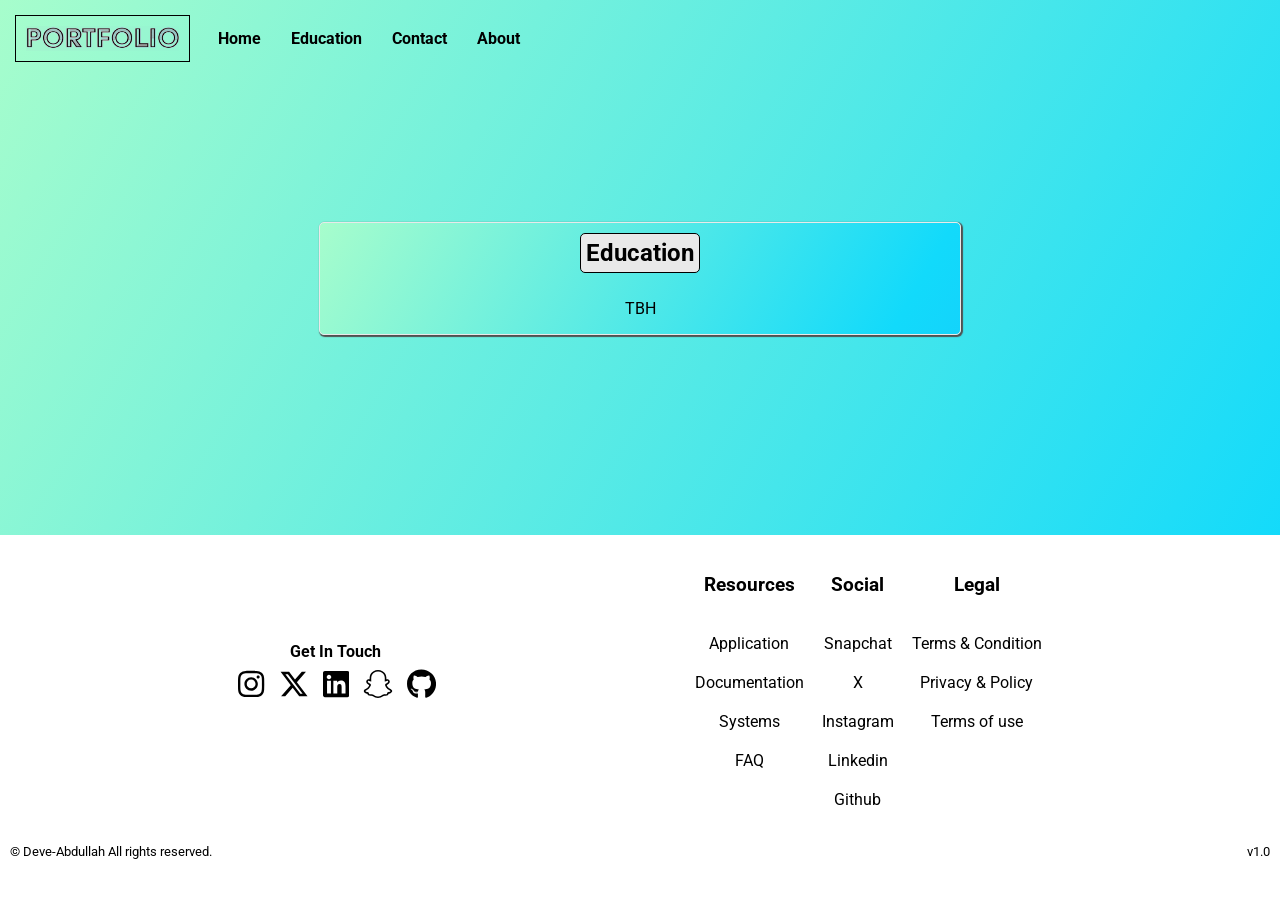
<file: education.html>
<!DOCTYPE html>
<html lang="en">
<head>
    <meta charset="UTF-8">
    <meta name="viewport" content="width=device-width, initial-scale=1.0">
    <title>Education Page</title>
    <link rel="stylesheet" type="text/css" href="./education.css">
    <link rel="preconnect" href="https://fonts.googleapis.com">
    <link rel="preconnect" href="https://fonts.gstatic.com" crossorigin>
    <link href="https://fonts.googleapis.com/css2?family=Roboto&display=swap" rel="stylesheet">
    <link rel="preconnect" href="https://fonts.googleapis.com">
    <link rel="preconnect" href="https://fonts.gstatic.com" crossorigin>
    <link href="https://fonts.googleapis.com/css2?family=Rubik+Mono+One&display=swap" rel="stylesheet">
</head>
<body>
    <section id="title" class="gradient-background">
        <!-- header part -->
        <header>
          <div class="container-header">
           <a class="header-image" href="./index.html">
              <img  height="25" src="./assets/image/portfolio images.jpeg" alt="portfolio logo" />
            </a>
           <ul class="ul-flex-header">
              <li><a href="./index.html">Home</a></li>
              <li><a href="./education.html">Education</a></li>
              <!-- <li><a href="#">Github</a></li> -->
              <li><a href="./contact.html">Contact</a></li>
              <li><a href="./about.html">About</a></li>
           </ul>
          </div>
       </header> 
      <div class="container">
       <div class="education-container gradient-background">
        <h2 class="education">Education</h2>
         <p>TBH</p>
       </div>
      </div>
      <section id="footer">
        <div class="container-footer">
           <div class="flex-footer">
              <!-- <div class="footer-cr">
               <p>© Abdullah MA. All rights reserved.</p>
              </div> -->
              <div class="footer-sm">
               <h4>Get In Touch</h4>  
               <a target="_blank" class="instagram" href="https://www.instagram.com/a.m__almalki?igsh=ZGNjOWZkYTE3MQ%3D%3D&utm_source=qr"><svg xmlns="http://www.w3.org/2000/svg" height="30" viewBox="0 0 448 512"><!--!Font Awesome Free 6.5.1 by @fontawesome - https://fontawesome.com License - https://fontawesome.com/license/free Copyright 2023 Fonticons, Inc.-->
               <path d="M224.1 141c-63.6 0-114.9 51.3-114.9 114.9s51.3 114.9 114.9 114.9S339 319.5 339 255.9 287.7 141 224.1 141zm0 189.6c-41.1 0-74.7-33.5-74.7-74.7s33.5-74.7
               74.7-74.7 74.7 33.5 74.7 74.7-33.6 74.7-74.7 74.7zm146.4-194.3c0 14.9-12 26.8-26.8 26.8-14.9 0-26.8-12-26.8-26.8s12-26.8 26.8-26.8 26.8 12 26.8 26.8zm76.1 27.2c-1.7-35.9-9.9-67.7-36.2-93.9-26.2-26.2-58-34.4-93.9-36.2-37-2.1-147.9-2.1-184.9 0-35.8 1.7-67.6 9.9-93.9 36.1s-34.4 58-36.2
               93.9c-2.1 37-2.1 147.9 0 184.9 1.7 35.9 9.9 67.7 36.2 93.9s58 34.4 93.9 36.2c37 2.1 147.9 2.1 184.9 0 35.9-1.7 67.7-9.9 93.9-36.2 26.2-26.2 34.4-58 36.2-93.9 2.1-37 2.1-147.8 0-184.8zM398.8 388c-7.8 19.6-22.9 34.7-42.6 42.6-29.5 11.7-99.5
               9-132.1 9s-102.7 2.6-132.1-9c-19.6-7.8-34.7-22.9-42.6-42.6-11.7-29.5-9-99.5-9-132.1s-2.6-102.7 9-132.1c7.8-19.6 22.9-34.7 42.6-42.6 29.5-11.7 99.5-9 132.1-9s102.7-2.6 132.1 9c19.6 7.8 34.7 22.9 42.6 42.6 11.7 29.5 9 99.5 9 132.1s2.7 102.7-9 132.1z"/></svg></a>
               <a target="_blank" class="twitter-x" href="https://x.com/abdallh_1992_"><svg xmlns="http://www.w3.org/2000/svg" height="30" viewBox="0 0 512 512"><!--!Font Awesome Free 6.5.1 by @fontawesome - https://fontawesome.com License - https://fontawesome.com/license/free Copyright 2023 Fonticons, Inc.--><path d="M389.2 48h70.6L305.6 224.2 487 464H345L233.7 318.6 106.5 464H35.8L200.7 275.5
               26.8 48H172.4L272.9 180.9 389.2 48zM364.4 421.8h39.1L151.1 88h-42L364.4 421.8z"/></svg></a>
               <a target="_blank" class="linkedin" href="http://linkedin.com/in/abdullah-almalki-4747ba27a"><svg xmlns="http://www.w3.org/2000/svg" height="30" viewBox="0 0 448 512"><!--!Font Awesome Free 6.5.1 by @fontawesome - https://fontawesome.com License - https://fontawesome.com/license/free Copyright 2023 Fonticons, Inc.--><path d="M416 32H31.9C14.3 32 0 46.5 0 64.3v383.4C0 465.5 14.3 480 31.9 480H416c17.6 0 32-14.5 
               32-32.3V64.3c0-17.8-14.4-32.3-32-32.3zM135.4 416H69V202.2h66.5V416zm-33.2-243c-21.3 0-38.5-17.3-38.5-38.5S80.9 96 102.2 96c21.2 0 38.5 17.3 38.5 38.5 0 21.3-17.2 38.5-38.5 38.5zm282.1 243h-66.4V312c0-24.8-.5-56.7-34.5-56.7-34.6 0-39.9 27-39.9
               54.9V416h-66.4V202.2h63.7v29.2h.9c8.9-16.8 30.6-34.5 62.9-34.5 67.2 0 79.7 44.3 79.7 101.9V416z"/></svg></a>
               <a target="_blank" class="snapchat" href="https://t.snapchat.com/1HUoMon4"><svg xmlns="http://www.w3.org/2000/svg" height="30" viewBox="0 0 512 512"><!--!Font Awesome Free 6.5.1 by @fontawesome - https://fontawesome.com License - https://fontawesome.com/license/free Copyright 2023 Fonticons, Inc.--><path d="M496.9 366.6c-3.4-9.2-9.8-14.1-17.1-18.2-1.4-.8-2.6-1.5-3.7-1.9-2.2-1.1-4.4-2.2-6.6-3.4-22.8-12.1-40.6-27.3-53-45.4a102.9 102.9 0 0 1 -9.1-16.1c-1.1-3-1-4.7-.2-6.3a10.2 10.2 0 0 1 2.9-3c3.9-2.6 8-5.2 10.7-7 4.9-3.2 8.8-5.7 11.2-7.4 9.4-6.5 15.9-13.5
                  20-21.3a42.4 42.4 0 0 0 2.1-35.2c-6.2-16.3-21.6-26.4-40.3-26.4a55.5 55.5 0 0 0 -11.7 1.2c-1 .2-2.1 .5-3.1 .7 .2-11.2-.1-22.9-1.1-34.5-3.5-40.8-17.8-62.1-32.7-79.2A130.2 130.2 0 0 0 332.1 36.4C309.5 23.5 283.9 17 256 17S202.6 23.5 180 36.4a129.7 129.7 0 0 0 -33.3 26.8c-14.9 17-29.2 38.4-32.7 79.2-1 11.6-1.2 23.4-1.1 34.5-1-.3-2-.5-3.1-.7a55.5 55.5 0 0 0 -11.7-1.2c-18.7 0-34.1 10.1-40.3 26.4a42.4 42.4 0 0 0 2 35.2c4.1 7.8 10.7 14.7 20 21.3 2.5 1.7 6.4 4.2 11.2 7.4 2.6 1.7 6.5 4.2 10.3 6.7a11.1 11.1 0 0 1 3.3 3.3c.8 1.6 .8 3.4-.4 6.6a102 102 0 0 1 -8.9 15.8c-12.1 17.7-29.4 32.6-51.4 44.6C32.4 348.6 20.2 352.8 15.1 366.7c-3.9 10.5-1.3 22.5 8.5 32.6a49.1
                   49.1 0 0 0 12.4 9.4 134.3 134.3 0 0 0 30.3 12.1 20 20 0 0 1 6.1 2.7c3.6 3.1 3.1 7.9 7.8 14.8a34.5 34.5 0 0 0 9 9.1c10 6.9 21.3 7.4 33.2 7.8 10.8 .4 23
                   .9 36.9 5.5 5.8 1.9 11.8 5.6 18.7 9.9C194.8 481 217.7 495 256 495s61.3-14.1 78.1-24.4c6.9-4.2 12.9-7.9 18.5-9.8 13.9-4.6 26.2-5.1 36.9-5.5 11.9-.5 23.2-.9 33.2-7.8a34.6 34.6 0 0 0 10.2-11.2c3.4-5.8 3.3-9.9 6.6-12.8a19 19 0 0 1 5.8-2.6A134.9 134.9 0 0 0 476 408.7a48.3 48.3 0 0 0 13-10.2l.1-.1C498.4 388.5 500.7 376.9 496.9 366.6zm-34 18.3c-20.7 11.5-34.5 10.2-45.3 17.1-9.1 5.9-3.7 18.5-10.3 23.1-8.1 5.6-32.2-.4-63.2 9.9-25.6 8.5-42 32.8-88 32.8s-62-24.3-88.1-32.9c-31-10.3-55.1-4.2-63.2-9.9-6.6-4.6-1.2-17.2-10.3-23.1-10.7-6.9-24.5-5.7-45.3-17.1-13.2-7.3-5.7-11.8-1.3-13.9 75.1-36.4 87.1-92.6 87.7-96.7
                    .6-5 1.4-9-4.2-14.1-5.4-5-29.2-19.7-35.8-24.3-10.9-7.6-15.7-15.3-12.2-24.6 2.5-6.5 8.5-8.9 14.9-8.9a27.6 27.6 0 0 1 6 .7c12 2.6 23.7 8.6 30.4 10.2a10.7 10.7 0 0 0 2.5 .3c3.6 0 4.9-1.8 4.6-5.9-.8-13.1-2.6-38.7-.6-62.6 2.8-32.9 13.4-49.2 26-63.6 6.1-6.9 34.5-37 88.9-37s82.9 29.9 88.9 36.8c12.6 14.4 23.2 30.7 26 63.6 2.1 23.9 .3 49.5-.6 62.6-.3 4.3 1 5.9 4.6 5.9a10.6 10.6 0 0 0 2.5-.3c6.7-1.6 18.4-7.6 30.4-10.2a27.6 27.6 0 0 1 6-.7c6.4 0 12.4 2.5 14.9 8.9 3.5 9.4-1.2 17-12.2 24.6-6.6 4.6-30.4 19.3-35.8 24.3-5.6 5.1-4.8
                  9.1-4.2 14.1 .5 4.2 12.5 60.4 87.7 96.7C468.6 373 476.1 377.5 462.9 384.9z"/></svg></a>
                  <a target="_blank" class="github" href="https://github.com/deve-abdullah"><svg xmlns="http://www.w3.org/2000/svg" height="30" viewBox="0 0 496 512"><!--!Font Awesome Free 6.5.1 by @fontawesome - https://fontawesome.com License - https://fontawesome.com/license/free Copyright 2023 Fonticons, Inc.--><path d="M165.9 397.4c0 2-2.3 3.6-5.2 3.6-3.3
                     .3-5.6-1.3-5.6-3.6 0-2 2.3-3.6 5.2-3.6 3-.3 5.6 1.3 5.6 3.6zm-31.1-4.5c-.7 2 1.3 4.3 4.3 4.9 2.6 1 5.6 0 6.2-2s-1.3-4.3-4.3-5.2c-2.6-.7-5.5 .3-6.2 2.3zm44.2-1.7c-2.9 .7-4.9 2.6-4.6 4.9 .3 2 2.9 3.3 5.9 2.6 2.9-.7 4.9-2.6 4.6-4.6-.3-1.9-3-3.2-5.9-2.9zM244.8 8C106.1 8 0 113.3 0 252c0 110.9 69.8 205.8 169.5 239.2 12.8 2.3 17.3-5.6 17.3-12.1 0-6.2-.3-40.4-.3-61.4 0 0-70 15-84.7-29.8 0 0-11.4-29.1-27.8-36.6 0 0-22.9-15.7 1.6-15.4 0 0 24.9 2 38.6 25.8
                     21.9 38.6 58.6 27.5 72.9 20.9 2.3-16 8.8-27.1 16-33.7-55.9-6.2-112.3-14.3-112.3-110.5 0-27.5 7.6-41.3 23.6-58.9-2.6-6.5-11.1-33.3 2.6-67.9 20.9-6.5 69 27 69 27 20-5.6 41.5-8.5 62.8-8.5s42.8 2.9 62.8 8.5c0 0 48.1-33.6 69-27 13.7 34.7 5.2 61.4 2.6 67.9 16 17.7 25.8 31.5 25.8 58.9 0 96.5-58.9 104.2-114.8 110.5 9.2 7.9 17 22.9 17 46.4 0 33.7-.3 75.4-.3 83.6 0 6.5 4.6 14.4 17.3 12.1C428.2 457.8 496 362.9 496 252 496 113.3 383.5 8 244.8 8zM97.2
                      352.9c-1.3 1-1 3.3 .7 5.2 1.6 1.6 3.9 2.3 5.2 1 1.3-1 1-3.3-.7-5.2-1.6-1.6-3.9-2.3-5.2-1zm-10.8-8.1c-.7 1.3 .3 2.9 2.3 3.9 1.6 1 3.6 .7 4.3-.7 .7-1.3-.3-2.9-2.3-3.9-2-.6-3.6-.3-4.3
                      .7zm32.4 35.6c-1.6 1.3-1 4.3 1.3 6.2 2.3 2.3 5.2 2.6 6.5 1 1.3-1.3 .7-4.3-1.3-6.2-2.2-2.3-5.2-2.6-6.5-1zm-11.4-14.7c-1.6 1-1.6 3.6 0 5.9 1.6 2.3 4.3 3.3 5.6 2.3 1.6-1.3 1.6-3.9 0-6.2-1.4-2.3-4-3.3-5.6-2z"/></svg>
                 </a>
              </div>
              <div class="footer-con">
                 <ul class="ul-flex-footer">
                   <h3>Resources</h3>
                   <li><a href="#">Application</a></li>
                   <li><a href="#">Documentation</a></li>
                   <li><a href="#">Systems</a></li>
                   <li><a href="#">FAQ</a></li>
                 </ul>
                 <ul class="ul-flex-footer">
                    <h3>Social</h3>
                    <li><a target="_blank" href="https://t.snapchat.com/1HUoMon4">Snapchat</a></li>
                    <li><a target="_blank" href="https://x.com/abdallh_1992_">X</a></li>
                    <li><a target="_blank" href="https://www.instagram.com/a.m__almalki?igsh=ZGNjOWZkYTE3MQ%3D%3D&utm_source=qr">Instagram</a></li>
                    <li><a target="_blank" href="http://linkedin.com/in/abdullah-almalki-4747ba27a">Linkedin</a></li>
                    <li><a target="_blank" href="https://github.com/deve-abdullah">Github</a></li>
                  </ul>
                  <ul class="ul-flex-footer">
                    <h3>Legal</h3>
                    <li><a href="#">Terms & Condition</a></li>
                    <li><a href="#">Privacy & Policy</a></li>
                    <li><a href="#">Terms of use</a></li>
                  </ul>
              </div>
              <div class="flex-versions">
               <div class="copyright">
                 <p class="cr-p">© Deve-Abdullah All rights reserved.</p>
               </div>
               <div class="version">
                 <p class="vr-p">v1.0</p>
               </div>
              </div>
           </div>
        </div> 
     </section>
     <!--/////////////////////////////////////// end footer section //////////////////////////////////////-->
  </body>
</html>
<!-- version 1.0 -->  
</body>
</html>
</file>
<file: style.css>
body {
  margin: 0;
  font-family: "Roboto", sans-serif;
}

#title {
  padding: 0 0 125px 0;
}

#content {
  padding: 0 0 50px 0;
}

header {
  padding: 10px;
}

.container-header {
  display: flex;
  justify-content: flex-start;
  align-items: center;
  flex-wrap: wrap;
}

.demo{
  width: 200px;
  padding: 10px;
  text-align: center;
  font-weight: bold;
  display: flex;
  justify-content: center;
  align-items: center;
  margin: 0 0 0 auto;
 
}

.header-image {
  display: flex;
  justify-content: center;
  align-items: center;
  font-family: "Rubik Mono One", monospace;
  border: 1px solid black;
  padding: 10px;
}

.header-image img {
  mix-blend-mode: darken;
}

.header-image:hover {
  text-decoration: none;
  border: 1px solid rgb(255, 255, 255);
  transition: 0.4s;
}

.ul-flex-header {
  display: flex;
  padding: 0;
  gap: 20px;
  margin-left: 18px;
  align-items: center;
  justify-content: center;
  font-weight: bold;
}

.ul-flex-header a {
  color: rgb(0, 0, 0);
  text-decoration: none;
}

.ul-flex-header a:hover {
  color: rgb(248, 247, 247);
  transition: 0.4s;
  text-decoration: none;
}

li {
  list-style: none;
}

a {
  text-decoration: none;
  font-size: 1rem;
  margin: 5px;
  color: rgb(250, 247, 247);
}

a:hover {
  text-decoration: underline;
}

.flex-title {
  display: flex;
  justify-content: center;
  align-items: center;
  padding: 20px 20px 0 20px;
  margin: 0 20px 0 20px;
}

.title-info {
  margin: 0 50px 0 0;
  padding: 20px 0;
}

.text-info-1 {
  font-size: 4.5rem;
  text-align: left;
}

.text-info-2 {
  font-size: 3rem;
  text-align: left;
}

.image-title-1 {
  margin-left: 50px;
  border-radius: 10px;
  height: 420px;
}

span {
  color: rgb(238, 238, 238);
}

.flex-content {
  display: flex;
  flex-wrap: wrap;
  justify-content: space-evenly;
  align-items: center;
  gap: 15px;
  margin: 50px 0 0 0;
}

.skills-image {
  height: 250px;
  width: 340px;
  border: 1px solid silver;
}

.hobbies-image {
  height: 250px;
  width: 340px;
  border: 1px solid silver;
}

.project-image {
  height: 250px;
  width: 340px;
  border: 1px solid silver;
}

.flex-content a {
  color: rgb(66, 66, 221);
  margin: 10px 0 0 0;
}

p {
  height: 40px;
  width: 300px;
}

.flex-footer {
  display: flex;
  flex-wrap: wrap;
  justify-content: space-evenly;
  align-items: center;
  gap: 15px;
  height: 50;
}

.ul-flex-footer {
  display: flex;
  padding: 0;
  margin: 0;
  gap: 20px;
  flex-direction: column;
  align-items: center;
  justify-content: center;
}

.footer-con {
  display: flex;
  align-items: flex-start;
  justify-content: center;
  margin: 20px 0 0 0;
  gap: 8px;
}

.ul-flex-footer li a {
  color: black;
}

.footer-cr p {
  text-align: center;
  color: rgb(0, 0, 0);
}

.footer-sm h4 {
  margin: 0 0 0 50px;
  padding: 0 0 8px 7px;
}

.flex-versions {
  display: flex;
  justify-content: flex-start;
  align-items: center;
  width: 100%;
}

.flex-versions .vr-p {
  width: 60px;
  height: 20px;
  margin: 20px 10px 8px 0;
  text-align: right;
  font-size: small;
}

.flex-versions .cr-p {
  width: 255px;
  height: 20px;
  margin: 20px 10px 8px 10px;
  text-align: left;
  font-size: small;
  justify-content: flex-start;
}

.version {
  margin: 0 0 0 auto;
}

.gradient-background {
  background: linear-gradient(300deg, #e03131, #4336f1, #f3ff45);
  background-size: 180% 180%;
  animation: gradient-animation 18s ease infinite;
}

@keyframes gradient-animation {
  0% {
    background-position: 0% 50%;
  }
  50% {
    background-position: 100% 50%;
  }
  100% {
    background-position: 0% 50%;
  }
}

@media (max-width: 1108px) {
  .text-info-1 {
    font-size: 3rem;
    text-align: left;
  }

  .text-info-2 {
    font-size: 2rem;
    text-align: left;
  }

  .image-title-1 {
    margin-left: 50px;
    border-radius: 10px;
    height: 370px;
  }

  #title {
    padding-bottom: 140px;
  }
  .demo{
    width: 200px;
    padding: 10px;
    text-align: center;
    font-weight: bold;
    display: flex;
    justify-content: center;
    align-items: center;
    margin: 0 0 0 auto;
   
  }
}

@media (max-width: 780px) {
  .flex-title {
    display: flex;
    justify-content: center;
    align-items: center;
    flex-direction: column;
    padding: 20px 20px 0 20px;
    margin: 0 20px 0 20px;
  }

  .image-title-1 {
    margin: 40px 0 0 0;
    border-radius: 10px;
    height: 350px;
  }

  .title-image {
    order: -1;
  }

  .title-info {
    margin: 0;
    padding: 20px 0;
  }

  .text-info-1 {
    font-size: 3rem;
    text-align: left;
  }

  .text-info-2 {
    font-size: 2rem;
    text-align: left;
  }
  .demo{
    width: 200px;
    padding: 10px;
    text-align: center;
    font-weight: bold;
    display: flex;
    justify-content: center;
    align-items: center;
    margin: 0 0 0 auto;
   
  }
}

@media (max-width: 700px) {
  .footer-con {
    display: flex;
    flex-wrap: nowrap;
    align-items: flex-start;
    justify-content: space-evenly;
    margin: 10px 0 10px 0;
    width: 800px;
  }

  .footer-sm {
    margin: 10px 0 0 0;
  }
  .demo{
    width: 200px;
    padding: 10px;
    text-align: center;
    font-weight: bold;
    display: flex;
    justify-content: center;
    align-items: center;
    margin: 0 0 0 auto;
   
  }
}

@media (max-width: 536px) {
  .header-image {
    display: flex;
    justify-content: center;
    align-items: center;
    color: black;
    margin: 20px;
  }

  .ul-flex-header {
    display: flex;
    padding: 0;
    margin: 0;
    align-items: center;
    justify-content: center;
  }

  .container-header {
    display: flex;
    justify-content: center;
    align-items: center;
    height: 13vh;
    flex-wrap: wrap;
  }
  .demo{
  width: 200px;
  padding: 10px;
  text-align: center;
  font-weight: bold;
  display: flex;
  justify-content: center;
  align-items: center;
  margin: auto;
  z-index: 0;
 
}
}
</file>
<file: about.css>
body {
    margin: 0;
    font-family: "Roboto", sans-serif;
  }
  
  #title {
    padding: 0 0 0 0;
  }
  
  #footer {
    background-color: white;
  }
  
  header {
    padding: 10px;
  }
  
  .container-header {
    display: flex;
    justify-content: flex-start;
    align-items: center;
    flex-wrap: wrap;
  }
  
  .header-image {
    display: flex;
    justify-content: center;
    align-items: center;
    font-family: "Rubik Mono One", monospace;
    border: 1px solid black;
    padding: 10px;
  }
  
  .header-image img {
    mix-blend-mode: darken;
  }
  
  .header-image:hover {
    text-decoration: none;
    border: 1px solid rgb(255, 255, 255);
    transition: 0.4s;
  }
  
  .ul-flex-header {
    display: flex;
    padding: 0;
    gap: 20px;
    margin-left: 18px;
    align-items: center;
    justify-content: center;
    font-weight: bold;
  }
  
  .ul-flex-header a {
    color: rgb(0, 0, 0);
    text-decoration: none;
  }
  
  .ul-flex-header a:hover {
    color: rgb(255, 255, 255);
    transition: 0.4s;
    text-decoration: none;
  }
  
  li {
    list-style: none;
  }
  
  a {
    text-decoration: none;
    font-size: 1rem;
    margin: 5px;
    color: rgb(250, 247, 247);
  }
  
  a:hover {
    text-decoration: underline;
  }
  
  .about-container {
    display: flex;
    background-color: rgb(255, 255, 255);
    justify-content: center;
    align-items: center;
    flex-direction: column;
    flex-wrap: wrap;
    width: 50%;
    margin: 135px 0 150px 0;
    border-radius: 5px;
    box-shadow: 1px 1px 1px 1px rgb(80, 80, 80);
    border: 1px solid rgb(233, 233, 233);
  }
  
  .container {
    display: flex;
    justify-content: center;
    align-items: center;
  }
  
  .about-container h2 {
    padding: 5px;
    margin: 10px;
    background-color: rgb(233, 233, 233);
    border-radius: 5px;
    border: 1px solid black;
  }

  .about-container p {

   font-size: 1rem;
   font-weight: bold;
   line-height: 25px;
   padding: 0 20px 0 20px;
  }
   
  .flex-footer {
    display: flex;
    flex-wrap: wrap;
    justify-content: space-evenly;
    align-items: center;
    gap: 15px;
    height: 50;
  }
  
  .ul-flex-footer {
    display: flex;
    padding: 0;
    margin: 0;
    gap: 20px;
    flex-direction: column;
    align-items: center;
    justify-content: center;
  }
  
  .footer-con {
    display: flex;
    align-items: flex-start;
    justify-content: center;
    margin: 20px 0 0 0;
    gap: 8px;
  }
  
  .ul-flex-footer li a {
    color: black;
  }
  
  .footer-cr p {
    text-align: center;
    color: rgb(0, 0, 0);
  }
  
  .footer-sm h4 {
    margin: 0 0 0 50px;
    padding: 0 0 8px 7px;
  }
  
  .flex-versions {
    display: flex;
    justify-content: flex-start;
    align-items: center;
    width: 100%;
  }
  
  .flex-versions .vr-p {
    width: 60px;
    height: 20px;
    margin: 20px 10px 8px 0;
    text-align: right;
    font-size: small;
  }
  
  .flex-versions .cr-p {
    width: 250px;
    height: 20px;
    margin: 20px 10px 8px 10px;
    text-align: left;
    font-size: small;
    justify-content: flex-start;
  }
  
  .version {
    margin: 0 0 0 auto;
  }
  
  .gradient-background {
    background: linear-gradient(300deg, #1fa0ff, #12dafb, #a7fdcc);
    background-size: 180% 180%;
    animation: gradient-animation 18s ease infinite;
  }
  
  @keyframes gradient-animation {
    0% {
      background-position: 0% 50%;
    }
    50% {
      background-position: 100% 50%;
    }
    100% {
      background-position: 0% 50%;
    }
  }
  
  @media (max-width: 536px) {
    .header-image {
      display: flex;
      justify-content: center;
      align-items: center;
      color: black;
      margin: 20px;
    }
  
    .ul-flex-header {
      display: flex;
      padding: 0;
      margin: 0;
      align-items: center;
      justify-content: center;
    }
  
    .container-header {
      display: flex;
      justify-content: center;
      align-items: center;
      height: 13vh;
      flex-wrap: wrap;
    }
  }
</file>
<file: contact.css>
body {
    margin: 0;
    font-family: "Roboto", sans-serif;
  }
  
  #title {
    padding: 0 0 0 0;
  }
  
  #footer {
    background-color: white;
  }
  
  header {
    padding: 10px;
  }
  
  .container-header {
    display: flex;
    justify-content: flex-start;
    align-items: center;
    flex-wrap: wrap;
  }
  
  .header-image {
    display: flex;
    justify-content: center;
    align-items: center;
    font-family: "Rubik Mono One", monospace;
    border: 1px solid black;
    padding: 10px;
  }
  
  .header-image img {
    mix-blend-mode: darken;
  }
  
  .header-image:hover {
    text-decoration: none;
    border: 1px solid rgb(255, 255, 255);
    transition: 0.4s;
  }
  
  .ul-flex-header {
    display: flex;
    padding: 0;
    gap: 20px;
    margin-left: 18px;
    align-items: center;
    justify-content: center;
    font-weight: bold;
  }
  
  .ul-flex-header a {
    color: rgb(0, 0, 0);
    text-decoration: none;
  }
  
  .ul-flex-header a:hover {
    color: rgb(255, 255, 255);
    transition: 0.4s;
    text-decoration: none;
  }
  
  li {
    list-style: none;
  }
  
  a {
    text-decoration: none;
    font-size: 1rem;
    margin: 5px;
    color: rgb(250, 247, 247);
  }
  
  a:hover {
    text-decoration: underline;
  }
  
  .contact-container {
    display: flex;
    background-color: rgb(255, 255, 255);
    justify-content: center;
    align-items: center;
    flex-direction: column;
    flex-wrap: wrap;
    width: 50%;
    margin: 135px 16px 200px 16px;
    border-radius: 5px;
    box-shadow: 1px 1px 1px 1px rgb(80, 80, 80);
    border: 1px solid rgb(233, 233, 233);
  }
  
  .container {
    display: flex;
    justify-content: center;
    align-items: center;
  }
  
  .contact-container h2 {
    padding: 5px;
    margin: 10px;
    background-color: rgb(233, 233, 233);
    border-radius: 5px;
    border: 1px solid black;
  }

  .contact-container p {

   font-size: 1rem;
   font-weight: bold;

  }
   
  .flex-footer {
    display: flex;
    flex-wrap: wrap;
    justify-content: space-evenly;
    align-items: center;
    gap: 15px;
    height: 50;
  }
  
  .ul-flex-footer {
    display: flex;
    padding: 0;
    margin: 0;
    gap: 20px;
    flex-direction: column;
    align-items: center;
    justify-content: center;
  }
  
  .footer-con {
    display: flex;
    align-items: flex-start;
    justify-content: center;
    margin: 20px 0 0 0;
    gap: 8px;
  }
  
  .ul-flex-footer li a {
    color: black;
  }
  
  .footer-cr p {
    text-align: center;
    color: rgb(0, 0, 0);
  }
  
  .footer-sm h4 {
    margin: 0 0 0 50px;
    padding: 0 0 8px 7px;
  }
  
  .flex-versions {
    display: flex;
    justify-content: flex-start;
    align-items: center;
    width: 100%;
  }
  
  .flex-versions .vr-p {
    width: 60px;
    height: 20px;
    margin: 20px 10px 8px 0;
    text-align: right;
    font-size: small;
  }
  
  .flex-versions .cr-p {
    width: 250px;
    height: 20px;
    margin: 20px 10px 8px 10px;
    text-align: left;
    font-size: small;
    justify-content: flex-start;
  }
  
  .version {
    margin: 0 0 0 auto;
  }
  
  .gradient-background {
    background: linear-gradient(300deg, #1fa0ff, #12dafb, #a7fdcc);
    background-size: 180% 180%;
    animation: gradient-animation 18s ease infinite;
  }
  
  @keyframes gradient-animation {
    0% {
      background-position: 0% 50%;
    }
    50% {
      background-position: 100% 50%;
    }
    100% {
      background-position: 0% 50%;
    }
  }
  
  @media (max-width: 536px) {
    .header-image {
      display: flex;
      justify-content: center;
      align-items: center;
      color: black;
      margin: 20px;
    }
  
    .ul-flex-header {
      display: flex;
      padding: 0;
      margin: 0;
      align-items: center;
      justify-content: center;
    }
  
    .container-header {
      display: flex;
      justify-content: center;
      align-items: center;
      height: 13vh;
      flex-wrap: wrap;
    }
  }
</file>
<file: education.css>
body {
  margin: 0;
  font-family: "Roboto", sans-serif;
}

#title {
  padding: 0 0 0 0;
}

#footer {
  background-color: white;
}

header {
  padding: 10px;
}

.container-header {
  display: flex;
  justify-content: flex-start;
  align-items: center;
  flex-wrap: wrap;
}

.header-image {
  display: flex;
  justify-content: center;
  align-items: center;
  font-family: "Rubik Mono One", monospace;
  border: 1px solid black;
  padding: 10px;
}

.header-image img {
  mix-blend-mode: darken;
}

.header-image:hover {
  text-decoration: none;
  border: 1px solid rgb(255, 255, 255);
  transition: 0.4s;
}

.ul-flex-header {
  display: flex;
  padding: 0;
  gap: 20px;
  margin-left: 18px;
  align-items: center;
  justify-content: center;
  font-weight: bold;
}

.ul-flex-header a {
  color: rgb(0, 0, 0);
  text-decoration: none;
}

.ul-flex-header a:hover {
  color: rgb(255, 255, 255);
  transition: 0.4s;
  text-decoration: none;
}

li {
  list-style: none;
}

a {
  text-decoration: none;
  font-size: 1rem;
  margin: 5px;
  color: rgb(250, 247, 247);
}

a:hover {
  text-decoration: underline;
}

.education-container {
  display: flex;
  background-color: rgb(255, 255, 255);
  justify-content: center;
  align-items: center;
  flex-direction: column;
  flex-wrap: wrap;
  height: 50%;
  width: 50%;
  margin: 145px 16px 200px 16px;
  border-radius: 5px;
  box-shadow: 1px 1px 1px 1px rgb(80, 80, 80);
  border: 1px solid rgb(233, 233, 233);
}

.container {
  display: flex;
  justify-content: center;
  align-items: center;
}

.education-container h2 {
  padding: 5px;
  margin: 10px;
  background-color: rgb(233, 233, 233);
  border-radius: 5px;
  border: 1px solid black;
}

.education-list {
  padding: 0 20px 0 0;
  margin: 30px 0 30px 0;
}

.education-list li {
  list-style: disc;
  margin: 30px 0 0 60px;
  font-size: 20px;
  font-weight: bold;
}

.flex-footer {
  display: flex;
  flex-wrap: wrap;
  justify-content: space-evenly;
  align-items: center;
  gap: 15px;
  height: 50;
}

.ul-flex-footer {
  display: flex;
  padding: 0;
  margin: 0;
  gap: 20px;
  flex-direction: column;
  align-items: center;
  justify-content: center;
}

.footer-con {
  display: flex;
  align-items: flex-start;
  justify-content: center;
  margin: 20px 0 0 0;
  gap: 8px;
}

.ul-flex-footer li a {
  color: black;
}

.footer-cr p {
  text-align: center;
  color: rgb(0, 0, 0);
}

.footer-sm h4 {
  margin: 0 0 0 50px;
  padding: 0 0 8px 7px;
}

.flex-versions {
  display: flex;
  justify-content: flex-start;
  align-items: center;
  width: 100%;
}

.flex-versions .vr-p {
  width: 60px;
  height: 20px;
  margin: 20px 10px 8px 0;
  text-align: right;
  font-size: small;
}

.flex-versions .cr-p {
  width: 250px;
  height: 20px;
  margin: 20px 10px 8px 10px;
  text-align: left;
  font-size: small;
  justify-content: flex-start;
}

.version {
  margin: 0 0 0 auto;
}

.gradient-background {
  background: linear-gradient(300deg, #1fa0ff, #12dafb, #a7fdcc);
  background-size: 180% 180%;
  animation: gradient-animation 18s ease infinite;
}

@keyframes gradient-animation {
  0% {
    background-position: 0% 50%;
  }
  50% {
    background-position: 100% 50%;
  }
  100% {
    background-position: 0% 50%;
  }
}

@media (max-width: 536px) {
  .header-image {
    display: flex;
    justify-content: center;
    align-items: center;
    color: black;
    margin: 20px;
  }

  .ul-flex-header {
    display: flex;
    padding: 0;
    margin: 0;
    align-items: center;
    justify-content: center;
  }

  .container-header {
    display: flex;
    justify-content: center;
    align-items: center;
    height: 13vh;
    flex-wrap: wrap;
  }
}
</file>
